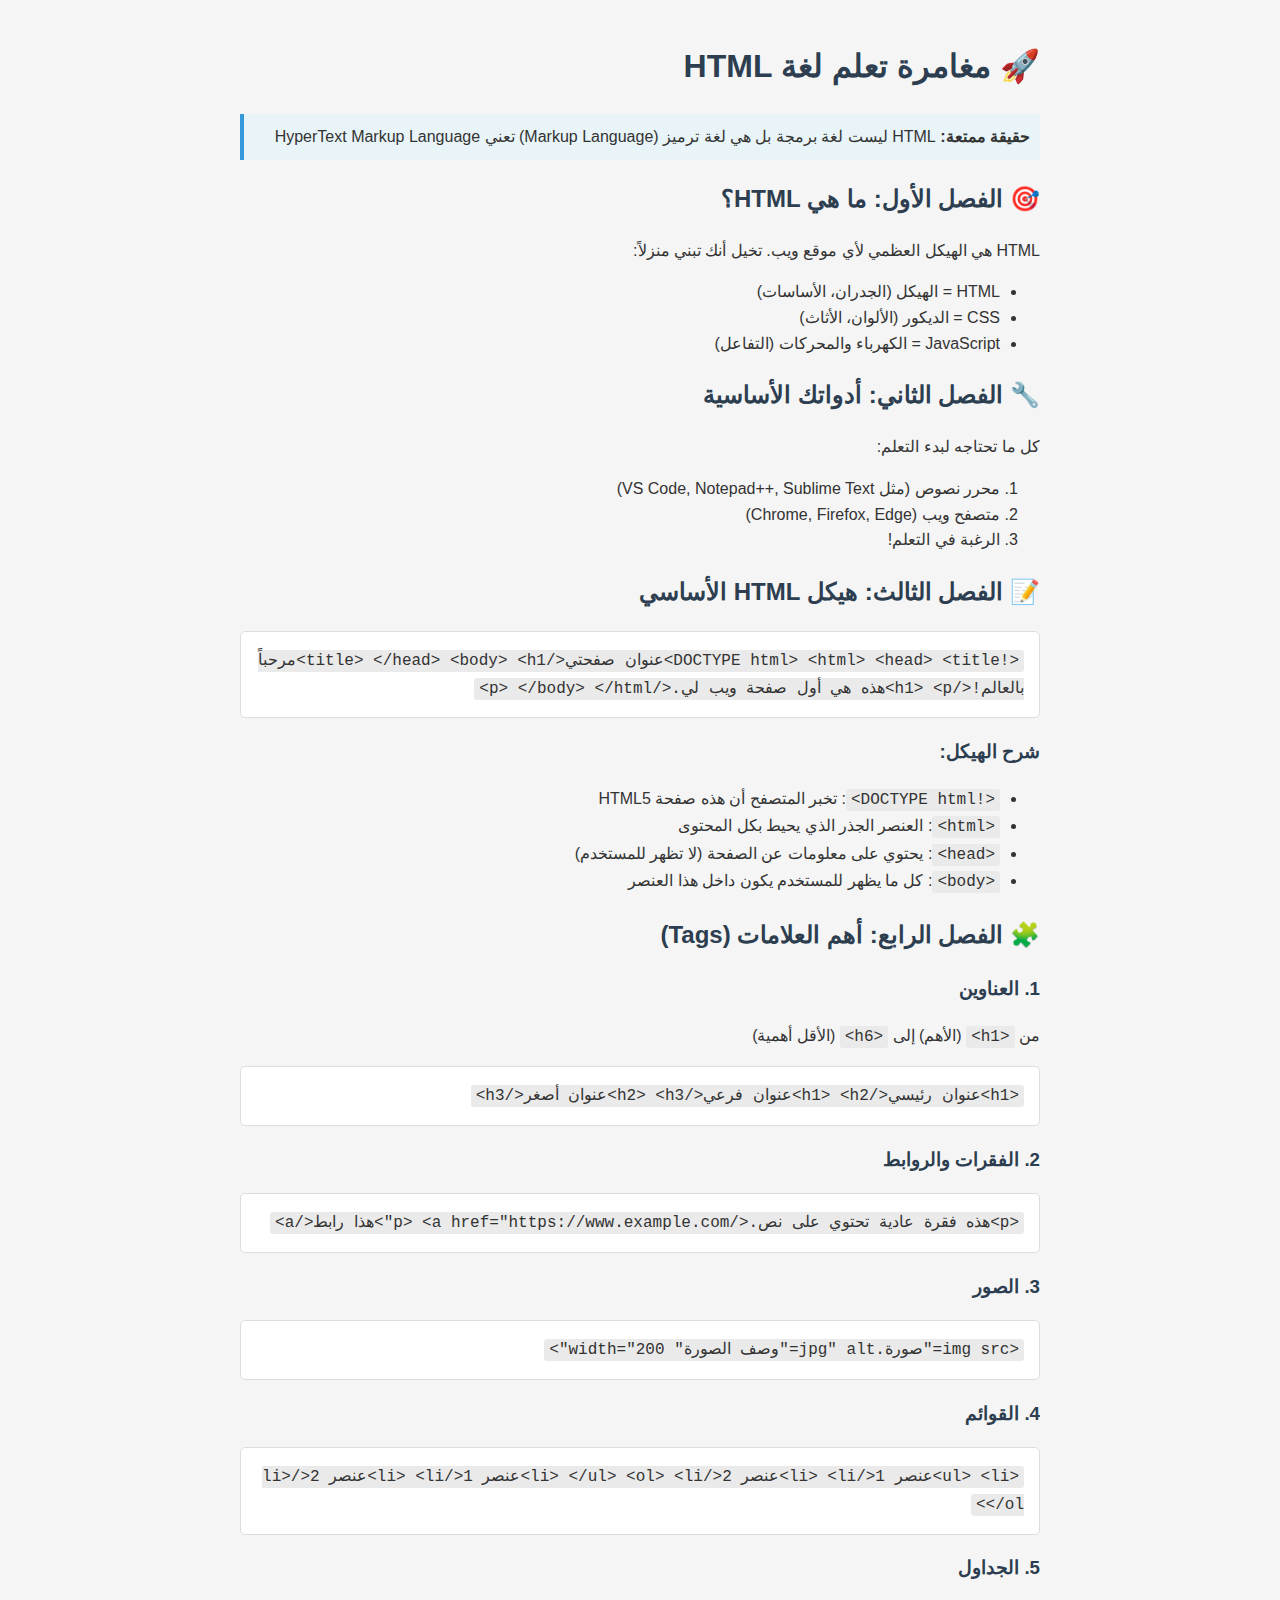
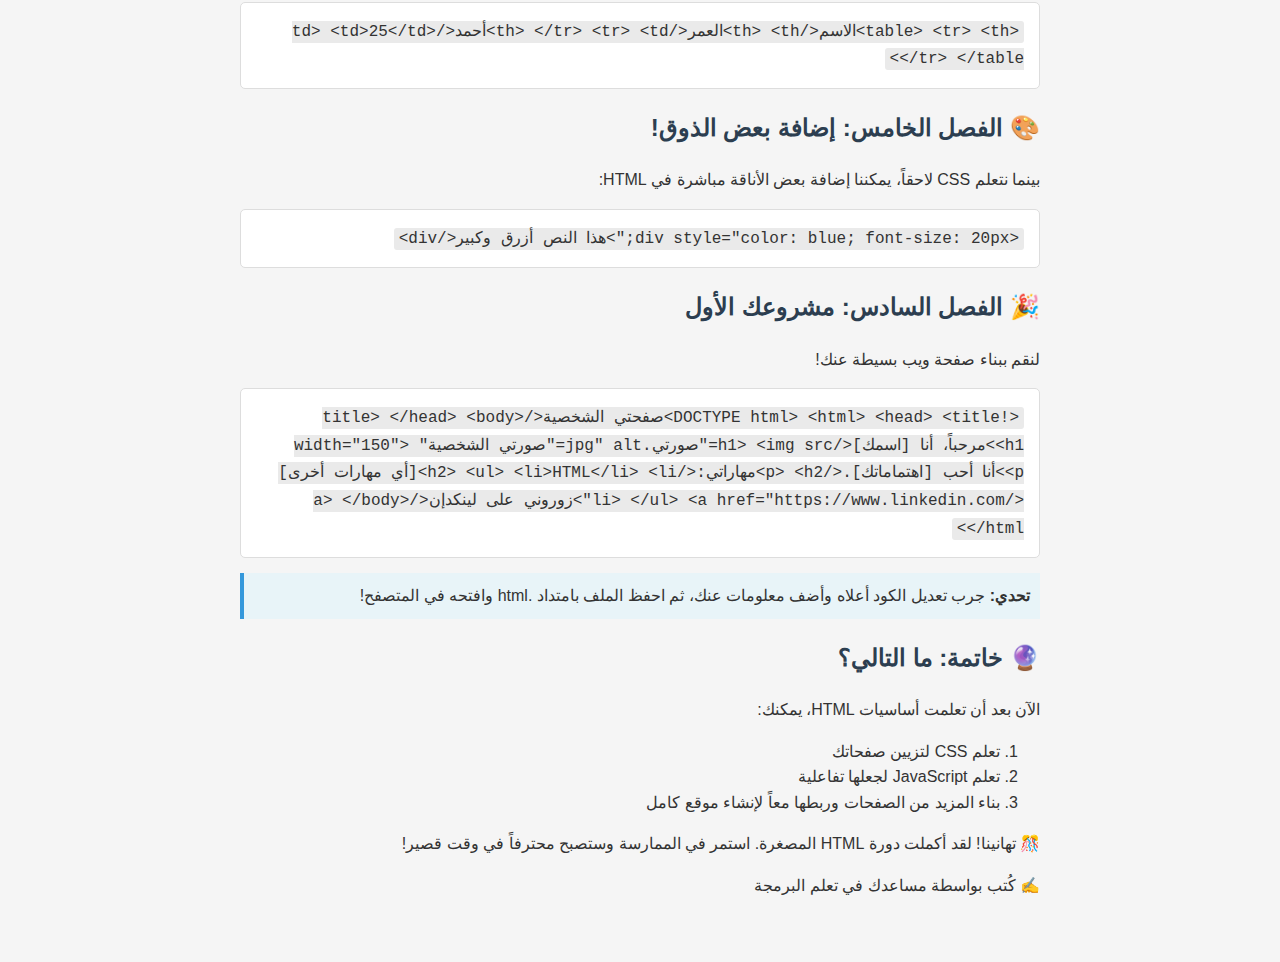
<file: img/00.html>
<!DOCTYPE html>
<html lang="ar" dir="rtl">
<head>
    <meta charset="UTF-8">
    <meta name="viewport" content="width=device-width, initial-scale=1.0">
    <title>مغامرة تعلم HTML</title>
    <style>
        body {
            font-family: 'Arial', sans-serif;
            line-height: 1.6;
            max-width: 800px;
            margin: 0 auto;
            padding: 20px;
            background-color: #f5f5f5;
            color: #333;
        }
        h1, h2, h3 {
            color: #2c3e50;
        }
        code {
            background-color: #eaeaea;
            padding: 2px 5px;
            border-radius: 3px;
            font-family: 'Courier New', monospace;
        }
        .example {
            background-color: #fff;
            border: 1px solid #ddd;
            padding: 15px;
            border-radius: 5px;
            margin: 15px 0;
        }
        .fun-fact {
            background-color: #e8f4f8;
            border-left: 4px solid #3498db;
            padding: 10px;
            margin: 10px 0;
        }
    </style>
</head>
<body>
    <h1>🚀 مغامرة تعلم لغة HTML</h1>
    
    <div class="fun-fact">
        <strong>حقيقة ممتعة:</strong> HTML ليست لغة برمجة بل هي لغة ترميز (Markup Language) تعني HyperText Markup Language
    </div>
    
    <h2>🎯 الفصل الأول: ما هي HTML؟</h2>
    <p>HTML هي الهيكل العظمي لأي موقع ويب. تخيل أنك تبني منزلاً:</p>
    <ul>
        <li>HTML = الهيكل (الجدران، الأساسات)</li>
        <li>CSS = الديكور (الألوان، الأثاث)</li>
        <li>JavaScript = الكهرباء والمحركات (التفاعل)</li>
    </ul>
    
    <h2>🔧 الفصل الثاني: أدواتك الأساسية</h2>
    <p>كل ما تحتاجه لبدء التعلم:</p>
    <ol>
        <li>محرر نصوص (مثل VS Code, Notepad++, Sublime Text)</li>
        <li>متصفح ويب (Chrome, Firefox, Edge)</li>
        <li>الرغبة في التعلم!</li>
    </ol>
    
    <h2>📝 الفصل الثالث: هيكل HTML الأساسي</h2>
    <div class="example">
        <code>
&lt;!DOCTYPE html&gt;
&lt;html&gt;
&lt;head&gt;
    &lt;title&gt;عنوان صفحتي&lt;/title&gt;
&lt;/head&gt;
&lt;body&gt;
    &lt;h1&gt;مرحباً بالعالم!&lt;/h1&gt;
    &lt;p&gt;هذه هي أول صفحة ويب لي.&lt;/p&gt;
&lt;/body&gt;
&lt;/html&gt;
        </code>
    </div>
    
    <h3>شرح الهيكل:</h3>
    <ul>
        <li><code>&lt;!DOCTYPE html&gt;</code>: تخبر المتصفح أن هذه صفحة HTML5</li>
        <li><code>&lt;html&gt;</code>: العنصر الجذر الذي يحيط بكل المحتوى</li>
        <li><code>&lt;head&gt;</code>: يحتوي على معلومات عن الصفحة (لا تظهر للمستخدم)</li>
        <li><code>&lt;body&gt;</code>: كل ما يظهر للمستخدم يكون داخل هذا العنصر</li>
    </ul>
    
    <h2>🧩 الفصل الرابع: أهم العلامات (Tags)</h2>
    
    <h3>1. العناوين</h3>
    <p>من <code>&lt;h1&gt;</code> (الأهم) إلى <code>&lt;h6&gt;</code> (الأقل أهمية)</p>
    <div class="example">
        <code>
&lt;h1&gt;عنوان رئيسي&lt;/h1&gt;
&lt;h2&gt;عنوان فرعي&lt;/h2&gt;
&lt;h3&gt;عنوان أصغر&lt;/h3&gt;
        </code>
    </div>
    
    <h3>2. الفقرات والروابط</h3>
    <div class="example">
        <code>
&lt;p&gt;هذه فقرة عادية تحتوي على نص.&lt;/p&gt;
&lt;a href="https://www.example.com"&gt;هذا رابط&lt;/a&gt;
        </code>
    </div>
    
    <h3>3. الصور</h3>
    <div class="example">
        <code>
&lt;img src="صورة.jpg" alt="وصف الصورة" width="200"&gt;
        </code>
    </div>
    
    <h3>4. القوائم</h3>
    <div class="example">
        <code>
&lt;ul&gt;
    &lt;li&gt;عنصر 1&lt;/li&gt;
    &lt;li&gt;عنصر 2&lt;/li&gt;
&lt;/ul&gt;

&lt;ol&gt;
    &lt;li&gt;عنصر 1&lt;/li&gt;
    &lt;li&gt;عنصر 2&lt;/li&gt;
&lt;/ol&gt;
        </code>
    </div>
    
    <h3>5. الجداول</h3>
    <div class="example">
        <code>
&lt;table&gt;
    &lt;tr&gt;
        &lt;th&gt;الاسم&lt;/th&gt;
        &lt;th&gt;العمر&lt;/th&gt;
    &lt;/tr&gt;
    &lt;tr&gt;
        &lt;td&gt;أحمد&lt;/td&gt;
        &lt;td&gt;25&lt;/td&gt;
    &lt;/tr&gt;
&lt;/table&gt;
        </code>
    </div>
    
    <h2>🎨 الفصل الخامس: إضافة بعض الذوق!</h2>
    <p>بينما نتعلم CSS لاحقاً، يمكننا إضافة بعض الأناقة مباشرة في HTML:</p>
    <div class="example">
        <code>
&lt;div style="color: blue; font-size: 20px;"&gt;هذا النص أزرق وكبير&lt;/div&gt;
        </code>
    </div>
    
    <h2>🎉 الفصل السادس: مشروعك الأول</h2>
    <p>لنقم ببناء صفحة ويب بسيطة عنك!</p>
    <div class="example">
        <code>
&lt;!DOCTYPE html&gt;
&lt;html&gt;
&lt;head&gt;
    &lt;title&gt;صفحتي الشخصية&lt;/title&gt;
&lt;/head&gt;
&lt;body&gt;
    &lt;h1&gt;مرحباً، أنا [اسمك]&lt;/h1&gt;
    &lt;img src="صورتي.jpg" alt="صورتي الشخصية" width="150"&gt;
    &lt;p&gt;أنا أحب [اهتماماتك].&lt;/p&gt;
    &lt;h2&gt;مهاراتي:&lt;/h2&gt;
    &lt;ul&gt;
        &lt;li&gt;HTML&lt;/li&gt;
        &lt;li&gt;[أي مهارات أخرى]&lt;/li&gt;
    &lt;/ul&gt;
    &lt;a href="https://www.linkedin.com"&gt;زوروني على لينكدإن&lt;/a&gt;
&lt;/body&gt;
&lt;/html&gt;
        </code>
    </div>
    
    <div class="fun-fact">
        <strong>تحدي:</strong> جرب تعديل الكود أعلاه وأضف معلومات عنك، ثم احفظ الملف بامتداد .html وافتحه في المتصفح!
    </div>
    
    <h2>🔮 خاتمة: ما التالي؟</h2>
    <p>الآن بعد أن تعلمت أساسيات HTML، يمكنك:</p>
    <ol>
        <li>تعلم CSS لتزيين صفحاتك</li>
        <li>تعلم JavaScript لجعلها تفاعلية</li>
        <li>بناء المزيد من الصفحات وربطها معاً لإنشاء موقع كامل</li>
    </ol>
    
    <p>🎊 تهانينا! لقد أكملت دورة HTML المصغرة. استمر في الممارسة وستصبح محترفاً في وقت قصير!</p>
    
    <p>✍️ كُتب بواسطة مساعدك في تعلم البرمجة</p>
</body>
</html>
</file>
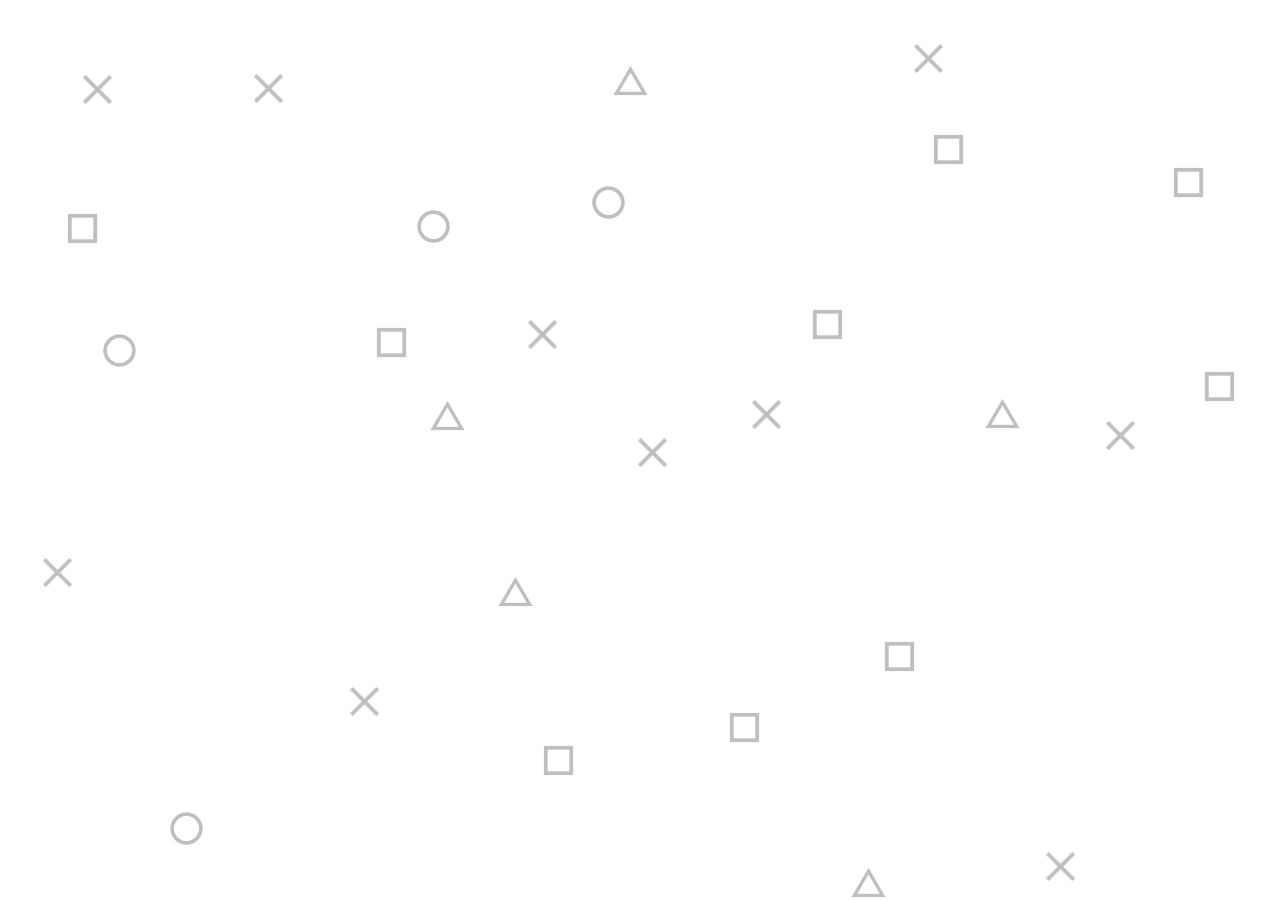
<file: img/xx.html>
<!DOCTYPE html>
<html lang="en">
<head>
    <meta charset="UTF-8">
    <meta name="viewport" content="width=device-width, initial-scale=1.0">
    <title>Document</title>
</head>
<style>
    .backwrap {
  /* filter: blur(3px); */
  width: 100%;
  height: 130%;
  position: fixed;
  opacity: 0.5;
  right: 0;
  top: 0;
  z-index: -10000;
}


.back-shapes {
  margin-top: 30px;
  width: 100%;
  height: 100%;
  position: relative;
  overflow: hidden;
}

.back-shapes img {
  opacity: 0.2;
  position: absolute;
  width: 20.5%;
}

.floating {
  filter: invert(1);
  position: absolute;
  animation: floating 3s infinite;


  &.circle {
    display: inline-block;
    width: 39px;
    height: 39px;
    background-image: url('[data-uri]');
    background-size: cover;
    background-repeat: no-repeat;
    background-position: center center;
    opacity: .5;
  }

    &.square {
      display: inline-block;
      width: 35px;
      height: 35px;
      background-image: url('[data-uri]');
      background-size: cover;
      background-repeat: no-repeat;
      background-position: center center;
      opacity: .5;
  }

    &.triangle {
      display: inline-block;
      width: 35px;
      height: 35px;
      background-image: url('[data-uri]');
     background-size: cover;
     background-repeat: no-repeat;
     background-position: center center;
     opacity: .5;
  } 

   &.cross {
      display: inline-block;
      width: 35px;
      height: 35px;
      background-image: url('[data-uri]');
      background-size: cover;
      background-repeat: no-repeat;
      background-position: center center;
      opacity: .5;
  }
}

@keyframes floating {
  0% {
      transform: rotate(-55deg);
  }
  50% {
      transform: rotate(55deg);
  }
  100% {
      transform: rotate(-55deg);
  }
}
</style>
<body>
    <div class="backwrap gradient">
        <div class="back-shapes">
            <!-- All this img tags was autogenerated by custom written js tool -->
            <span id="floating" class="floating circle" style="top:66.59856996935649%;left:13.020833333333334%;animation-delay:-0.9s;"></span>
            <span id="floating" class="floating triangle" style="top:31.46067415730337%;left:33.59375%;animation-delay:-4.8s;"></span>
            <span id="floating" class="floating cross" style="top: 24.506639%;left: 41.020833%;animation-delay:-4s;"></span>
            <span id="floating" class="floating square" style="top: 15.45046%;left: 5.0625%;animation-delay:-2.8s;"></span>
            <span id="floating" class="floating square" style="top:58.12053115423902%;left:56.770833333333336%;animation-delay:-2.15s;"></span>
            <span id="floating" class="floating square" style="top:8.682328907048008%;left:72.70833333333333%;animation-delay:-1.9s;"></span>
            <span id="floating" class="floating cross" style="top:31.3585291113381%;left:58.541666666666664%;animation-delay:-0.65s;"></span>
            <span id="floating" class="floating cross" style="top:69.96935648621042%;left:81.45833333333333%;animation-delay:-0.4s;"></span>
            <span id="floating" class="floating circle" style="top:15.117466802860061%;left:32.34375%;animation-delay:-4.1s;"></span>
            <span id="floating" class="floating circle" style="top:13.074565883554648%;left:45.989583333333336%;animation-delay:-3.65s;"></span>
            <span id="floating" class="floating cross" style="top:55.87334014300306%;left:27.135416666666668%;animation-delay:-2.25s;"></span>
            <span id="floating" class="floating cross" style="top: 44.87334%;left: 3.135417%;animation-delay:-2.25s;"></span>
            <span id="floating" class="floating cross" style="top:34.62717058222676%;left:49.635416666666664%;animation-delay:-1.55s;"></span>
            <span id="floating" class="floating cross" style="top:33.19713993871297%;left:86.14583333333333%;animation-delay:-0.95s;"></span>
            <span id="floating" class="floating square" style="top: 25.192033%;left: 29.208333%;animation-delay:-4.45s;"></span>
            <span id="floating" class="floating circle" style="top: 25.734423%;left: 7.833333%;animation-delay:-3.35s;"></span>
            <span id="floating" class="floating triangle" style="top:77.83452502553627%;left:24.427083333333332%;animation-delay:-2.3s;"></span>
            <span id="floating" class="floating triangle" style="top:2.860061287027579%;left:47.864583333333336%;animation-delay:-1.75s;"></span>
            <span id="floating" class="floating triangle" style="top:71.3993871297242%;left:66.45833333333333%;animation-delay:-1.25s;"></span>
            <span id="floating" class="floating triangle" style="top:31.256384065372828%;left:76.92708333333333%;animation-delay:-0.65s;"></span>
            <span id="floating" class="floating triangle" style="top:46.47599591419816%;left:38.90625%;animation-delay:-0.35s;"></span>
            <span id="floating" class="floating cross" style="top:3.4729315628192032%;left:19.635416666666668%;animation-delay:-4.3s;"></span>
            <span id="floating" class="floating cross" style="top:3.575076608784474%;left:6.25%;animation-delay:-4.05s;"></span>
            <span id="floating" class="floating cross" style="top:77.3237997957099%;left:4.583333333333333%;animation-delay:-3.75s;"></span>
            <span id="floating" class="floating cross" style="top:0.9193054136874361%;left:71.14583333333333%;animation-delay:-3.3s;"></span>
            <span id="floating" class="floating square" style="top:23.6976506639428%;left:63.28125%;animation-delay:-2.1s;"></span>
            <span id="floating" class="floating square" style="top:81.30745658835546%;left:45.15625%;animation-delay:-1.75s;"></span>
            <span id="floating" class="floating square" style="top:60.9805924412666%;left:42.239583333333336%;animation-delay:-1.45s;"></span>
            <span id="floating" class="floating square" style="top:29.009193054136876%;left:93.90625%;animation-delay:-1.05s;"></span>
            <span id="floating" class="floating square" style="top:52.093973442288046%;left:68.90625%;animation-delay:-0.7s;"></span>
            <span id="floating" class="floating square" style="top:81.51174668028601%;left:83.59375%;animation-delay:-0.35s;"></span>
            <span id="floating" class="floating square" style="top:11.542390194075587%;left:91.51041666666667%;animation-delay:-0.1s;"></span>
        </div>
      </div>
</body>
</html>
</file>
